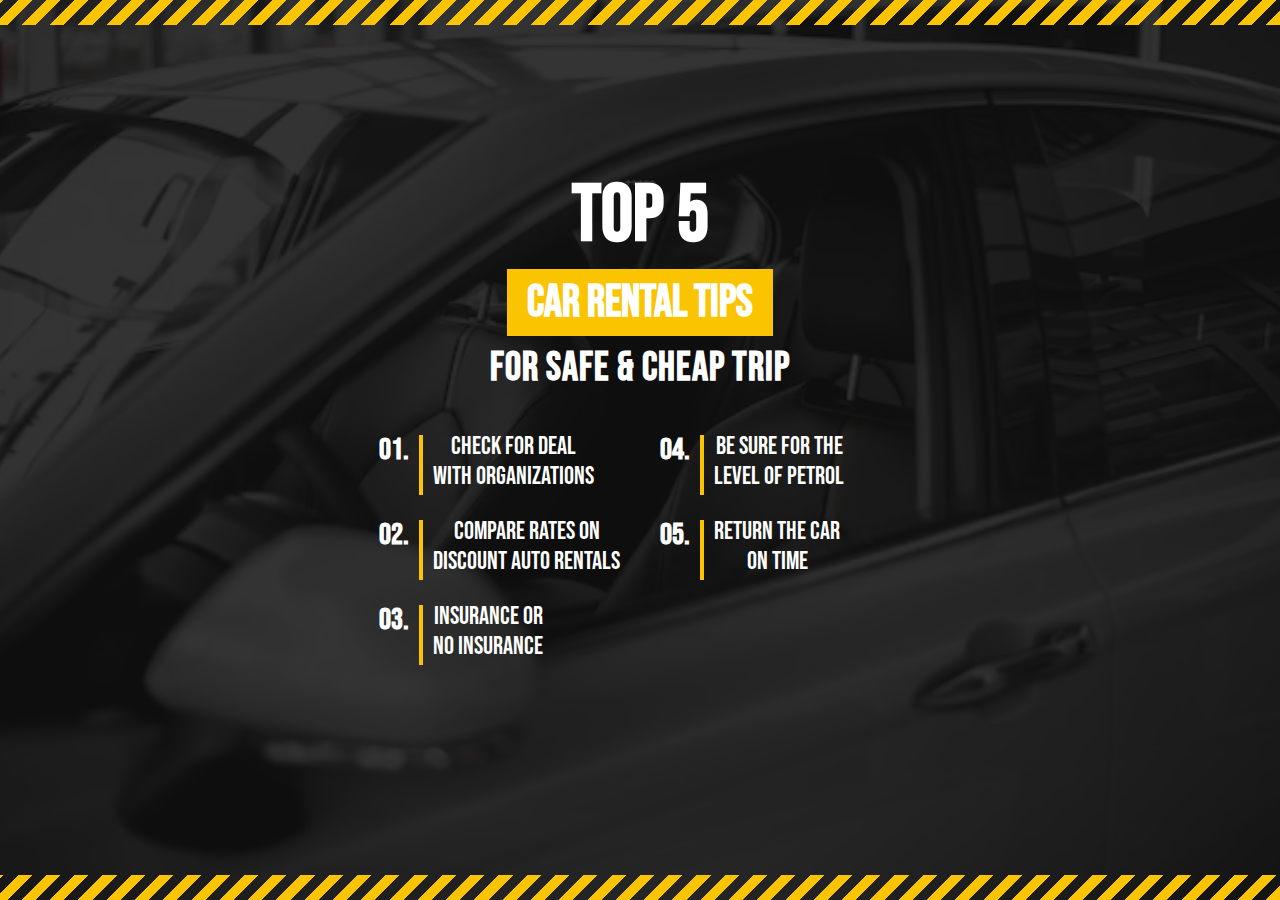
<file: Car/index.html>
<!DOCTYPE html>
<html lang="en">
<head>
  <meta charset="UTF-8" />
  <meta name="viewport" content="width=device-width, initial-scale=1.0" />
  <title>Car Rental Tips</title>
  <link rel="stylesheet" href="style.css" />
  <link href="https://fonts.googleapis.com/css2?family=Bebas+Neue&display=swap" rel="stylesheet">
</head>
<body>
  <div class="background-overlay">
    <div class="stripes top-stripes"></div>
    <div class="plus">+++++</div>
    <div class="container">
      <h1 class="main-title">TOP 5</h1>
      <div class="subtitle">CAR RENTAL TIPS</div>
      <p class="tagline">FOR SAFE & CHEAP TRIP</p>

      <div class="tips-container">
        <div class="tip-box">
          <span class="tip-number">01.</span>
          <span class="yellow-bar"></span>
          <div class="tip-text">
            <div>CHECK FOR DEAL</div>
            <div>WITH ORGANIZATIONS</div>
          </div>
        </div>

        <div class="tip-box">
          <span class="tip-number">04.</span>
          <span class="yellow-bar"></span>
          <div class="tip-text">
            <div>BE SURE FOR THE</div>
            <div>LEVEL OF PETROL</div>
          </div>
        </div>

        <div class="tip-box">
          <span class="tip-number">02.</span>
          <span class="yellow-bar"></span>
          <div class="tip-text">
            <div>COMPARE RATES ON</div>
            <div>DISCOUNT AUTO RENTALS</div>
          </div>
        </div>

        <div class="tip-box">
          <span class="tip-number">05.</span>
          <span class="yellow-bar"></span>
          <div class="tip-text">
            <div>RETURN THE CAR</div>
            <div>ON TIME</TIME></div>
          </div>
        </div>

        <div class="tip-box">
          <span class="tip-number">03.</span>
          <span class="yellow-bar"></span>
          <div class="tip-text">
            <div>INSURANCE OR</div>
            <div>NO INSURANCE</div>
          </div>
        </div>
      </div>
    </div>

    <div class="stripes bottom-stripes"></div>
  </div>
</body>
</html>
</file>
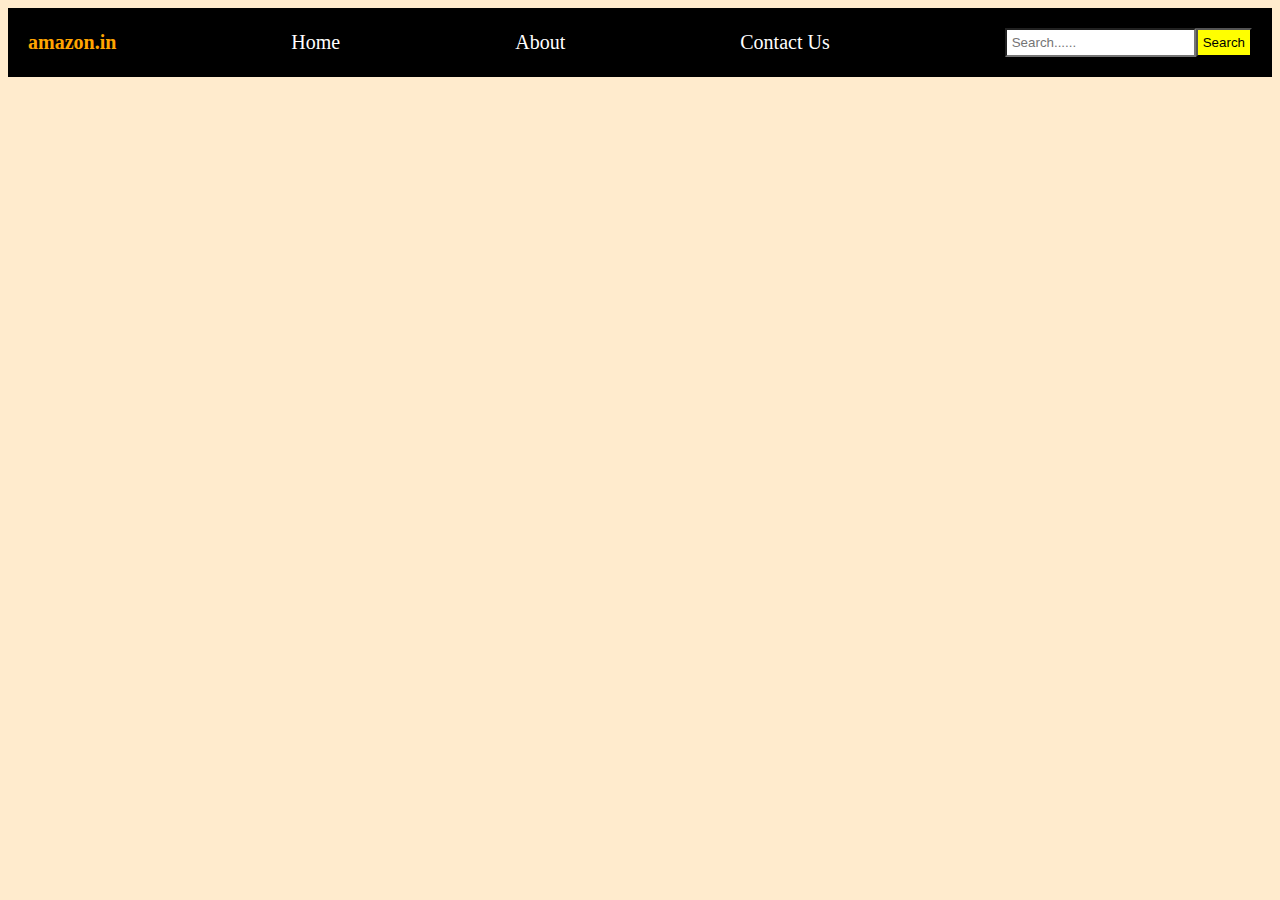
<file: Html/index.html>
<!DOCTYPE html>
<html lang="en">
<head>
    <meta charset="UTF-8">
    <meta name="viewport" content="width=device-width, initial-scale=1.0">
    <title>Navbar</title>
    <link rel="stylesheet" href="style.css">
</head>
<body>
    <div class="navbar">
         <div class="logo">amazon.in</div>
         <div class="nav">Home</div>
         <div class="nav">About</div>
         <div class="nav">Contact Us</div>
        
    <div class="search">
        <input type="text" placeholder="Search......">
        <button>Search</button>
    </div>
    </div>
    
</body>
</html>
</file>
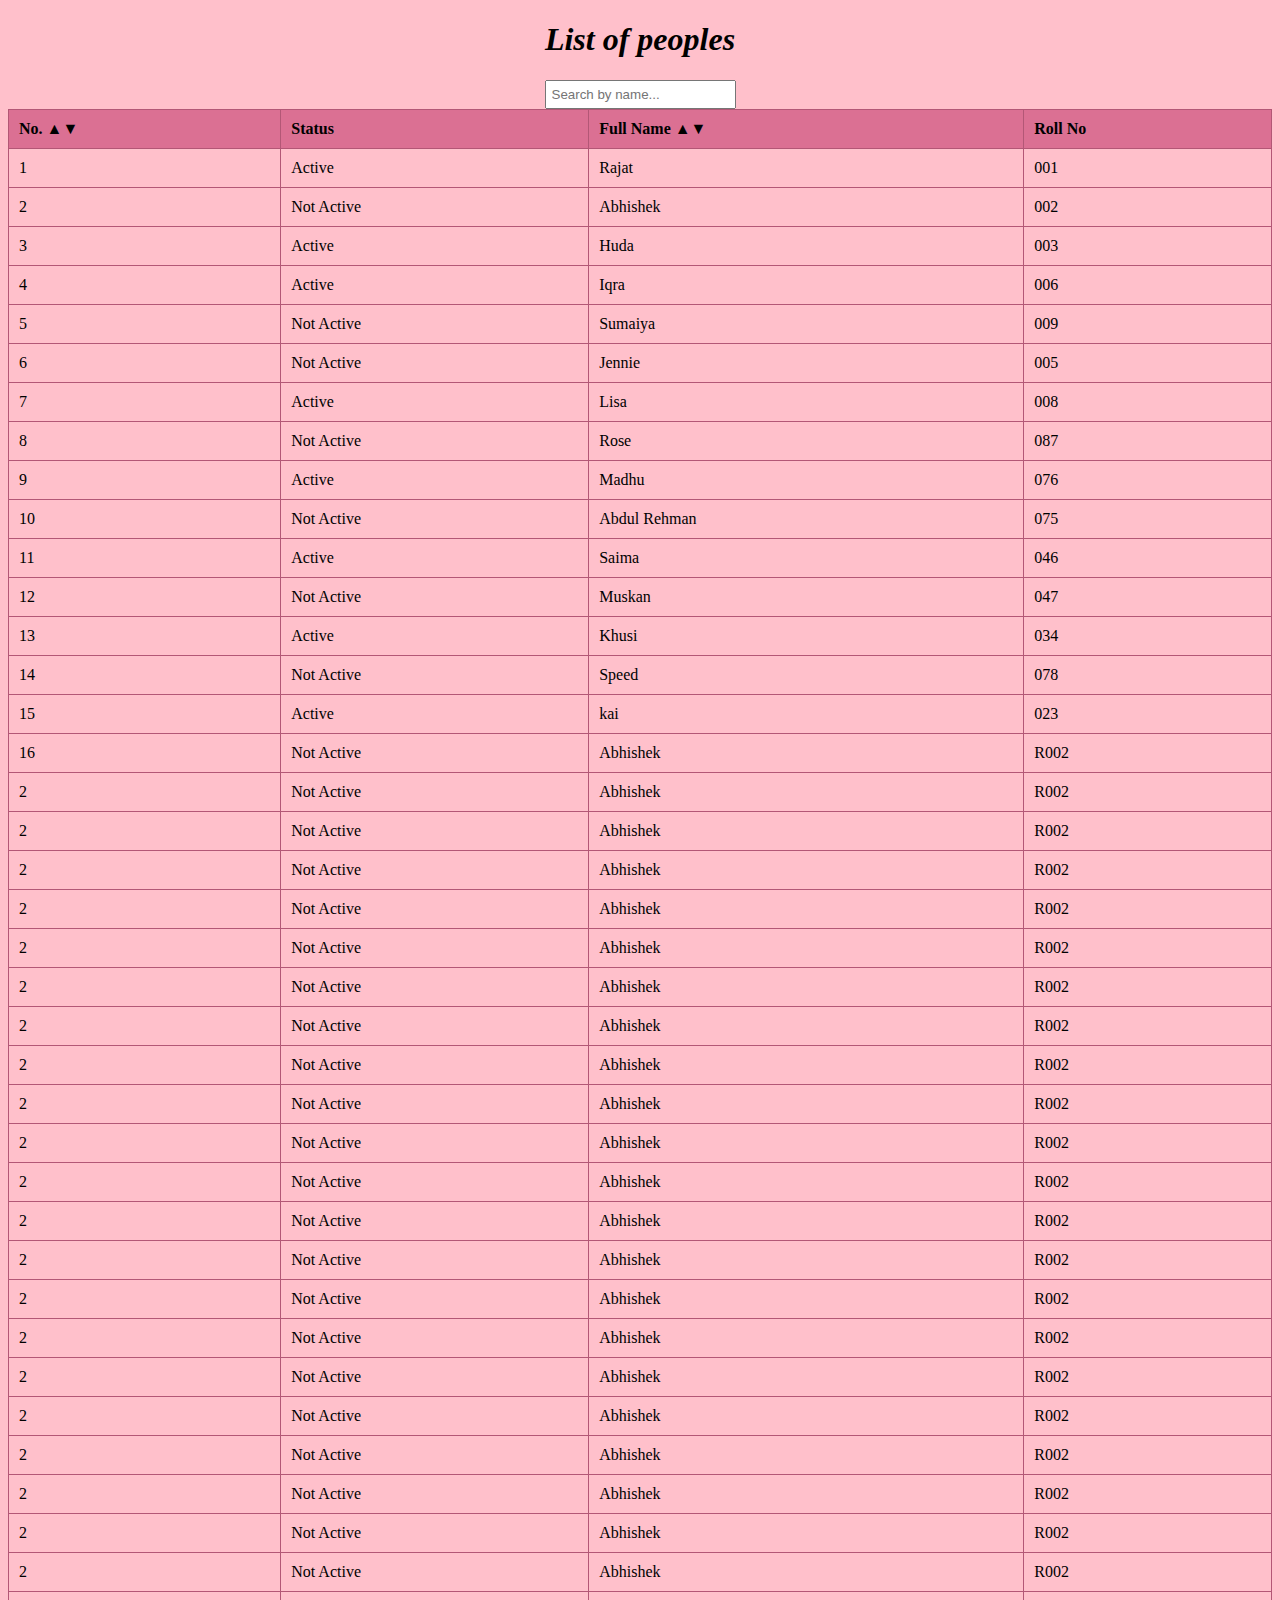
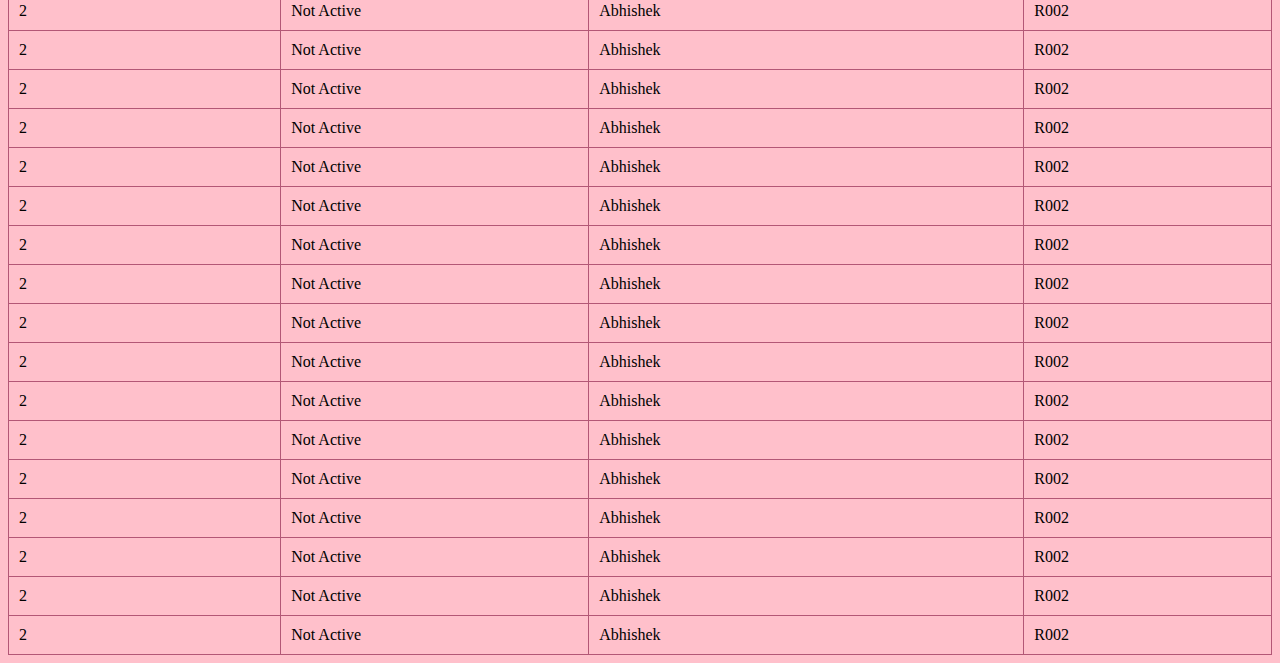
<file: Table/table .html>
<!DOCTYPE html>
<html lang="en">
<head>
  <meta charset="UTF-8">
  <title>People List</title>
  <style>
    table { border-collapse: collapse; width: 100%; }
    th, td { border: 1px solid rgb(179, 87, 118); padding: 10px; text-align: left; }
    th { cursor: pointer; background-color: palevioletred; }
    body{background-color: pink;
    text-align: center;}
    input{
        padding: 5px;
        
    }
  </style>
</head>
<body>

<h1><i>List of peoples</i></h1>

<input type="text" id="searchInput" onkeyup="searchByName()" placeholder="Search by name...">

<table id="peopleTable">
  <thead>
    <tr>
      <th onclick="sortTable(0)">No. ▲▼</th>
      <th>Status</th>
      <th onclick="sortTable(2)">Full Name ▲▼</th>
      <th>Roll No</th>
    </tr>
  </thead>
  <tbody>
    
    <tr>
      <td>1</td>
      <td>Active</td>
      <td>Rajat</td>
      <td>001</td>
    </tr>
    <tr>
      <td>2</td>
      <td>Not Active</td>
      <td>Abhishek</td>
      <td>002</td>
    </tr>
    <tr>
      <td>3</td>
      <td>Active</td>
      <td>Huda</td>
      <td>003</td>
    </tr>
    <tr>
      <td>4</td>
      <td>Active</td>
      <td>Iqra</td>
      <td>006</td>
    </tr>
    <tr>
      <td>5</td>
      <td>Not Active</td>
      <td>Sumaiya</td>
      <td>009</td>
    </tr>
    <tr>
      <td>6</td>
      <td>Not Active</td>
      <td>Jennie</td>
      <td>005</td>
    </tr>
    <tr>
      <td>7</td>
      <td>Active</td>
      <td>Lisa</td>
      <td>008</td>
    </tr>
    <tr>
      <td>8</td>
      <td>Not Active</td>
      <td>Rose</td>
      <td>087</td>
    </tr>
    <tr>
      <td>9</td>
      <td>Active</td>
      <td>Madhu</td>
      <td>076</td>
    </tr>
    <tr>
      <td>10</td>
      <td>Not Active</td>
      <td>Abdul Rehman</td>
      <td>075</td>
    </tr>
    <tr>
      <td>11</td>
      <td>Active</td>
      <td>Saima</td>
      <td>046</td>
    </tr>
    <tr>
      <td>12</td>
      <td>Not Active</td>
      <td>Muskan</td>
      <td>047</td>
    </tr>
    <tr>
      <td>13</td>
      <td>Active</td>
      <td>Khusi</td>
      <td>034</td>
    </tr>
    <tr>
      <td>14</td>
      <td>Not Active</td>
      <td>Speed</td>
      <td>078</td>
    </tr>
    <tr>
      <td>15</td>
      <td>Active</td>
      <td>kai</td>
      <td>023</td>
    </tr>
    <tr>
      <td>16</td>
      <td>Not Active</td>
      <td>Abhishek</td>
      <td>R002</td>
    </tr>
    <tr>
      <td>2</td>
      <td>Not Active</td>
      <td>Abhishek</td>
      <td>R002</td>
    </tr>
    <tr>
      <td>2</td>
      <td>Not Active</td>
      <td>Abhishek</td>
      <td>R002</td>
    </tr>
    <tr>
      <td>2</td>
      <td>Not Active</td>
      <td>Abhishek</td>
      <td>R002</td>
    </tr>
    <tr>
      <td>2</td>
      <td>Not Active</td>
      <td>Abhishek</td>
      <td>R002</td>
    </tr>
    <tr>
      <td>2</td>
      <td>Not Active</td>
      <td>Abhishek</td>
      <td>R002</td>
    </tr>
    <tr>
      <td>2</td>
      <td>Not Active</td>
      <td>Abhishek</td>
      <td>R002</td>
    </tr>
    <tr>
      <td>2</td>
      <td>Not Active</td>
      <td>Abhishek</td>
      <td>R002</td>
    </tr>
    <tr>
      <td>2</td>
      <td>Not Active</td>
      <td>Abhishek</td>
      <td>R002</td>
    </tr>
    <tr>
      <td>2</td>
      <td>Not Active</td>
      <td>Abhishek</td>
      <td>R002</td>
    </tr>
    <tr>
      <td>2</td>
      <td>Not Active</td>
      <td>Abhishek</td>
      <td>R002</td>
    </tr>
    <tr>
      <td>2</td>
      <td>Not Active</td>
      <td>Abhishek</td>
      <td>R002</td>
    </tr>
    <tr>
      <td>2</td>
      <td>Not Active</td>
      <td>Abhishek</td>
      <td>R002</td>
    </tr>
    <tr>
      <td>2</td>
      <td>Not Active</td>
      <td>Abhishek</td>
      <td>R002</td>
    </tr>
    <tr>
      <td>2</td>
      <td>Not Active</td>
      <td>Abhishek</td>
      <td>R002</td>
    </tr>
    <tr>
      <td>2</td>
      <td>Not Active</td>
      <td>Abhishek</td>
      <td>R002</td>
    </tr>
    <tr>
      <td>2</td>
      <td>Not Active</td>
      <td>Abhishek</td>
      <td>R002</td>
    </tr>
    <tr>
      <td>2</td>
      <td>Not Active</td>
      <td>Abhishek</td>
      <td>R002</td>
    </tr>
    <tr>
      <td>2</td>
      <td>Not Active</td>
      <td>Abhishek</td>
      <td>R002</td>
    </tr>
    <tr>
      <td>2</td>
      <td>Not Active</td>
      <td>Abhishek</td>
      <td>R002</td>
    </tr>
    <tr>
      <td>2</td>
      <td>Not Active</td>
      <td>Abhishek</td>
      <td>R002</td>
    </tr>
    <tr>
      <td>2</td>
      <td>Not Active</td>
      <td>Abhishek</td>
      <td>R002</td>
    </tr>
    <tr>
      <td>2</td>
      <td>Not Active</td>
      <td>Abhishek</td>
      <td>R002</td>
    </tr>
    <tr>
      <td>2</td>
      <td>Not Active</td>
      <td>Abhishek</td>
      <td>R002</td>
    </tr>
    <tr>
      <td>2</td>
      <td>Not Active</td>
      <td>Abhishek</td>
      <td>R002</td>
    </tr>
    <tr>
      <td>2</td>
      <td>Not Active</td>
      <td>Abhishek</td>
      <td>R002</td>
    </tr>
    <tr>
      <td>2</td>
      <td>Not Active</td>
      <td>Abhishek</td>
      <td>R002</td>
    </tr>
    <tr>
      <td>2</td>
      <td>Not Active</td>
      <td>Abhishek</td>
      <td>R002</td>
    </tr>
    <tr>
      <td>2</td>
      <td>Not Active</td>
      <td>Abhishek</td>
      <td>R002</td>
    </tr>
    <tr>
      <td>2</td>
      <td>Not Active</td>
      <td>Abhishek</td>
      <td>R002</td>
    </tr>
    <tr>
      <td>2</td>
      <td>Not Active</td>
      <td>Abhishek</td>
      <td>R002</td>
    </tr>
    <tr>
      <td>2</td>
      <td>Not Active</td>
      <td>Abhishek</td>
      <td>R002</td>
    </tr>
    <tr>
      <td>2</td>
      <td>Not Active</td>
      <td>Abhishek</td>
      <td>R002</td>
    </tr>
    <tr>
      <td>2</td>
      <td>Not Active</td>
      <td>Abhishek</td>
      <td>R002</td>
    </tr>
    <tr>
      <td>2</td>
      <td>Not Active</td>
      <td>Abhishek</td>
      <td>R002</td>
    </tr>
    <tr>
      <td>2</td>
      <td>Not Active</td>
      <td>Abhishek</td>
      <td>R002</td>
    </tr>
    <tr>
      <td>2</td>
      <td>Not Active</td>
      <td>Abhishek</td>
      <td>R002</td>
    </tr>
    <tr>
      <td>2</td>
      <td>Not Active</td>
      <td>Abhishek</td>
      <td>R002</td>
    </tr>
    <tr>
      <td>2</td>
      <td>Not Active</td>
      <td>Abhishek</td>
      <td>R002</td>
    </tr>
    
    
    
  </tbody>
</table>

<script>
function searchByName() {
  const input = document.getElementById("searchInput").value.toLowerCase();
  const table = document.getElementById("peopleTable");
  const rows = table.getElementsByTagName("tr");

  for (let i = 1; i < rows.length; i++) {
    const nameCell = rows[i].getElementsByTagName("td")[2];
    if (nameCell) {
      const nameText = nameCell.textContent || nameCell.innerText;
      rows[i].style.display = nameText.toLowerCase().includes(input) ? "" : "none";
    }
  }
}

let sortAsc = true;
function sortTable(colIndex) {
  const table = document.getElementById("peopleTable");
  const rows = Array.from(table.rows).slice(1);
  const sorted = rows.sort((a, b) => {
    const cellA = a.cells[colIndex].innerText.toLowerCase();
    const cellB = b.cells[colIndex].innerText.toLowerCase();

    if (!isNaN(cellA) && !isNaN(cellB)) {
      return sortAsc ? cellA - cellB : cellB - cellA;
    }
    return sortAsc ? cellA.localeCompare(cellB) : cellB.localeCompare(cellA);
  });

  sortAsc = !sortAsc;

  for (let row of sorted) {
    table.tBodies[0].appendChild(row);
  }
}
</script>

</body>
</html>
</file>
<file: Car/style.css>
* {
  margin: 0;
  padding: 0;
  box-sizing: border-box;
}
body, html {
  height: 100%;
  font-family: 'Bebas Neue', sans-serif;
}
.background-overlay {
  background: url('image.jpg') no-repeat center center/cover;
  position: relative;
  height: 100vh;
  width: 100%;
  color: white;
  display: flex;
  justify-content: center;
  align-items: center;
  flex-direction: column;
}

.background-overlay::before {
  content: '';
  position: absolute;
  top: 0;
  left: 0;
  width: 100%;
  height: 100%;
  background-color: rgba(17, 17, 17, 0.85);
  z-index: 1;
}

.container {
  position: relative;
  z-index: 2;
  max-width: 800px;
  padding: 20px;
  text-align: center;
  bottom: 45px;
}

.main-title {
  font-size: 80px;
  font-weight: bold;
}

.subtitle {
  background: #fbc400;
  color: white;
  display: inline-block;
  padding: 6px 20px;
  margin-top: 5px;
  font-weight: bold;
  font-size: 45px;
}

.tagline {
  margin-top: 8px;
  font-size: 40px;
  font-weight: bold;
  color: white;
  letter-spacing: 1px;
}

.tips-container {
  display: grid;
  grid-template-columns: repeat(2, 1fr);
  gap: 25px 40px;
  max-width: 700px;
  margin: 40px auto 0;
}

.tip-box {
  display: flex;
  align-items: flex-start;
  font-size: 16px;
  
}

.tip-number {
  font-size: 30px;
  font-weight: bold;
  margin-right: 10px;
  color: white;
}

.yellow-bar {
  width: 4px;
  height: 100%;
  background-color: #fbc400;
  margin-right: 10px;
  margin-top: 3px;
}

.tip-text {
  font-size: 25px;
  line-height: 1.2;
  text-transform: uppercase;
  color: white;
}

.stripes {
  width: 100%;
  height: 25px;
  background-image: repeating-linear-gradient(
    -45deg,
    #fbc400,
    #fbc400 10px,
    transparent 10px,
    transparent 20px
  );
  position: absolute;
  z-index: 2;
}

.top-stripes {
  top: 0;
}

.bottom-stripes {
  bottom: 0;
}
/* --- Responsive Design --- */
@media (max-width: 768px) {
  .main-title {
    font-size: 45px;
  }

  .subtitle {
    font-size: 22px;
  }

  .tagline {
    font-size: 16px;
  }

  .tips-container {
    grid-template-columns: 1fr;
    gap: 20px;
  }

  .tip-box {
    font-size: 14px;
  }

  .tip-number {
    font-size: 24px;
  }

  .tip-text {
    font-size: 13px;
  }
}

@media (max-width: 480px) {
  .main-title {
    font-size: 36px;
  }

  .subtitle {
    font-size: 18px;
    padding: 4px 12px;
  }

  .tagline {
    font-size: 14px;
  }

  .tip-number {
    font-size: 20px;
  }

  .tip-text {
    font-size: 12px;
  }

  .container {
    padding: 10px;
  }
}
</file>
<file: Html/style.css>
body{
    background-color: blanchedalmond;
}





.navbar{
    background-color: black;
    color:white;
    display:flex;
    align-items: center;
    padding:  20px;
    display: flex;
    justify-content: space-between;
    font-size: 20px;
    
   
}
.logo{
    font-size: 20px;
    font-weight: bold;
    color: orange;
}
.nav{
    cursor:pointer;
}
.nav:hover{
    text-decoration: underline;
    color: orange;
}
.search{
    display: flex;
    
}
.search input{
    background-color: white;
    color: black;
    padding: 5px;
    cursor:pointer;
}
.search button{
    background-color: yellow;
    color: black;
    padding:5px;
}
.search button:hover{
    background-color:white ;
}
</file>
